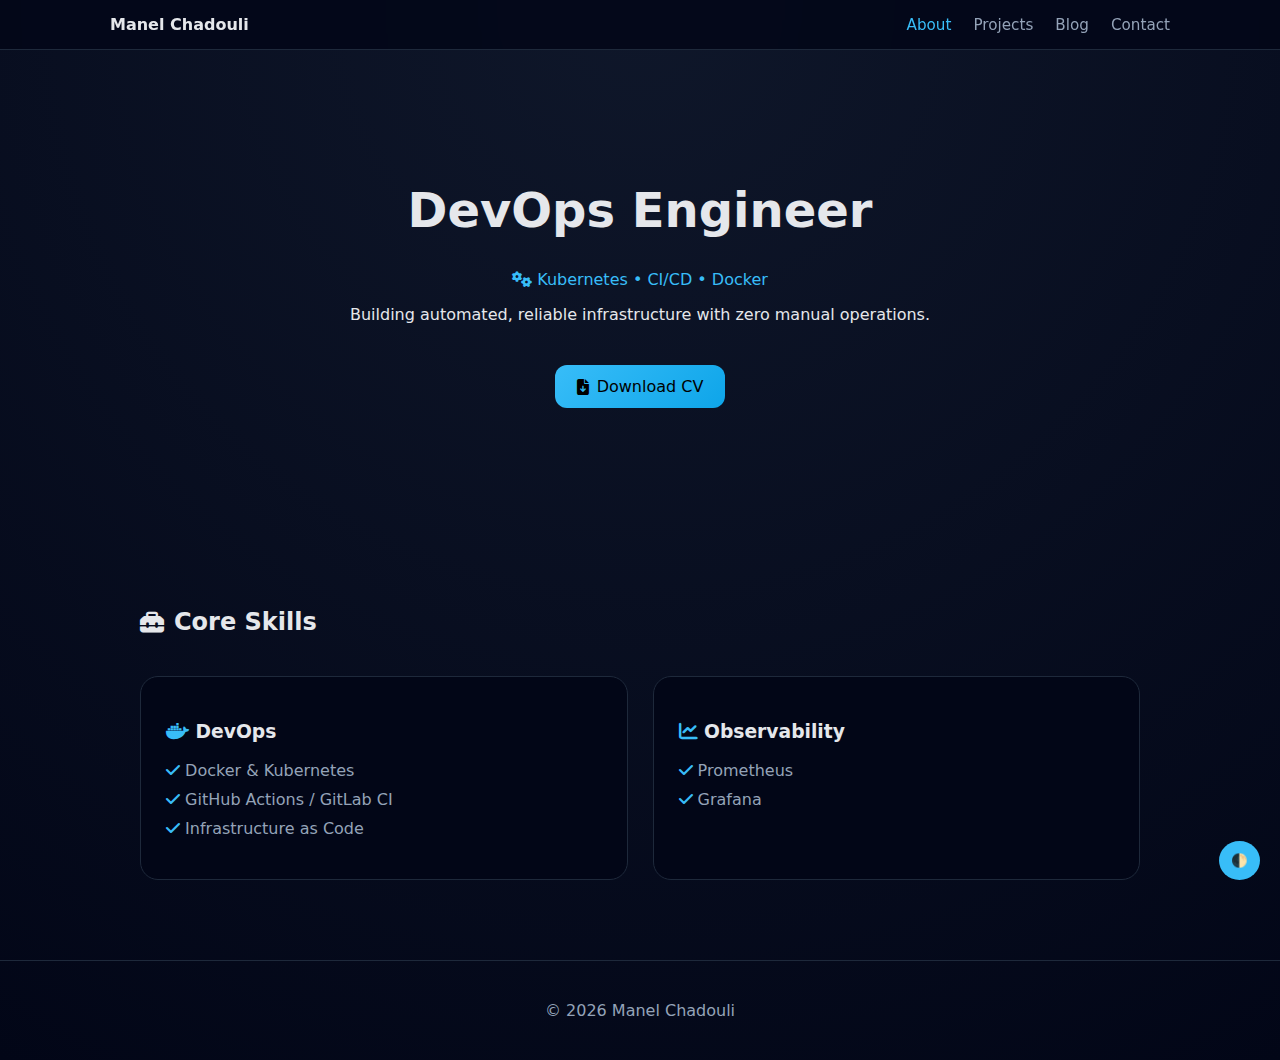
<file: docs/index.html>
<!DOCTYPE html>
<html lang="en">
<head>
<meta charset="UTF-8">
<title>Manel Chadouli | DevOps Engineer</title>
<meta name="viewport" content="width=device-width, initial-scale=1">
<link rel="stylesheet" href="styles.css">
<link rel="stylesheet" href="https://cdnjs.cloudflare.com/ajax/libs/font-awesome/6.5.0/css/all.min.css">
</head>
<body>

<nav class="navbar">
  <div class="nav-container">
    <strong>Manel Chadouli</strong>
    <ul>
      <li><a class="active" href="index.html">About</a></li>
      <li><a href="projects.html">Projects</a></li>
      <li><a href="blog.html">Blog</a></li>
      <li><a href="contact.html">Contact</a></li>
    </ul>
    
  </div>
</nav>

<header class="hero">
  <h1>DevOps Engineer</h1>
  <p class="subtitle"><i class="fa-solid fa-gears"></i> Kubernetes • CI/CD • Docker</p>
  <p>Building automated, reliable infrastructure with zero manual operations.</p>
  <a class="btn" href="assets/ManelChadouliCV.pdf" download>
    <i class="fa-solid fa-file-arrow-down"></i> Download CV
  </a>
</header>

<section class="section">
  <div class="container">
    <h2><i class="fa-solid fa-toolbox"></i> Core Skills</h2>
    <div class="grid">
      <div class="card">
        <h3><i class="fa-brands fa-docker"></i> DevOps</h3>
        <ul>
          <li><i class="fa-solid fa-check"></i> Docker & Kubernetes</li>
          <li><i class="fa-solid fa-check"></i> GitHub Actions / GitLab CI</li>
          <li><i class="fa-solid fa-check"></i> Infrastructure as Code</li>
        </ul>
      </div>
      <div class="card">
        <h3><i class="fa-solid fa-chart-line"></i> Observability</h3>
        <ul>
          <li><i class="fa-solid fa-check"></i> Prometheus</li>
          <li><i class="fa-solid fa-check"></i> Grafana</li>
        </ul>
      </div>
    </div>
  </div>
</section>

<button class="theme-toggle" onclick="document.body.classList.toggle('light')">🌓</button>

<footer class="footer">© 2026 Manel Chadouli</footer>
</body>
</html>
</file>
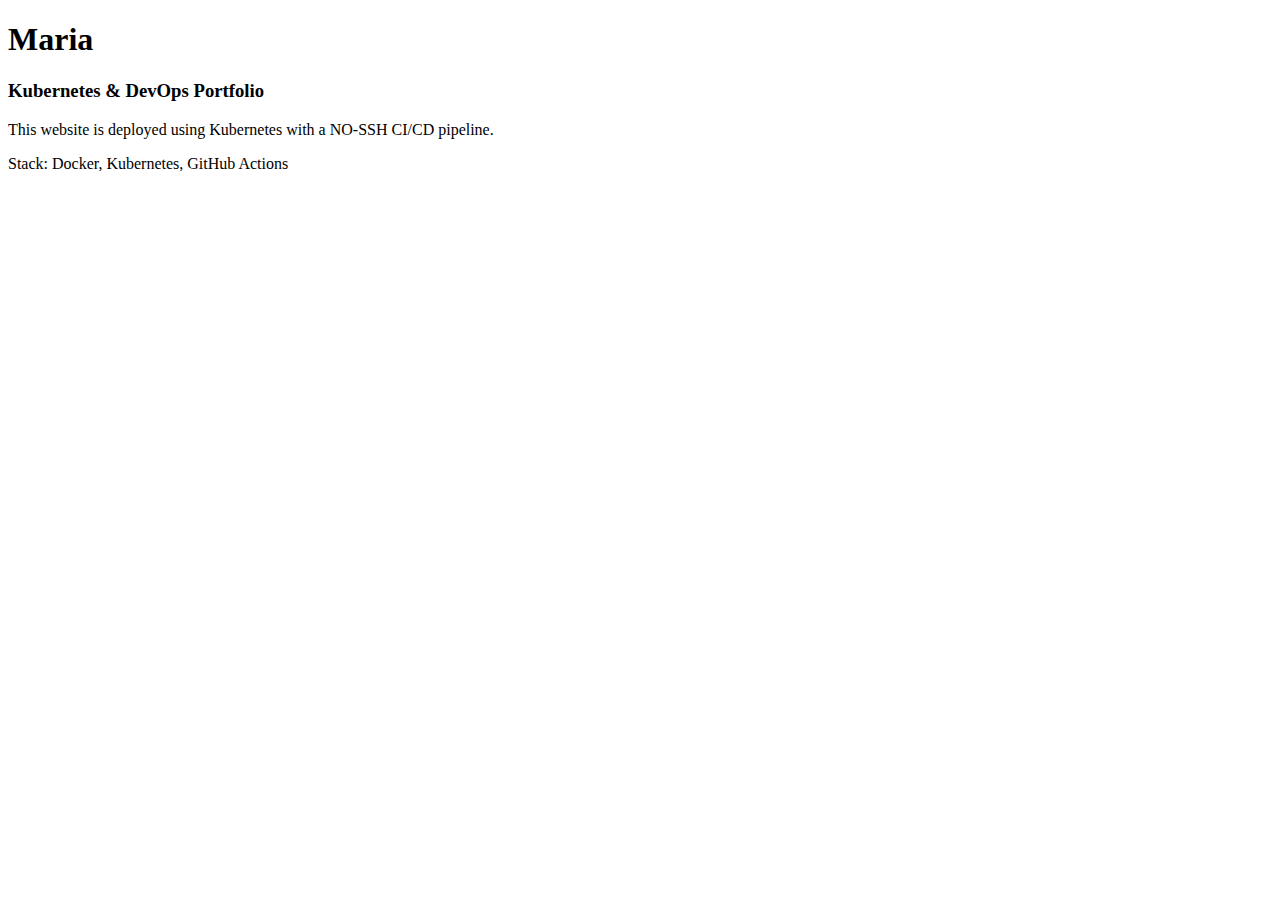
<file: website/index.html>
<!DOCTYPE html>
<html>
<head>
  <title>Maria | DevOps Portfolio</title>
</head>
<body>
  <h1>Maria</h1>
  <h3>Kubernetes & DevOps Portfolio</h3>

  <p>
    This website is deployed using Kubernetes
    with a NO-SSH CI/CD pipeline.
  </p>

  <p>
    Stack: Docker, Kubernetes, GitHub Actions
  </p>
</body>
</html>
</file>
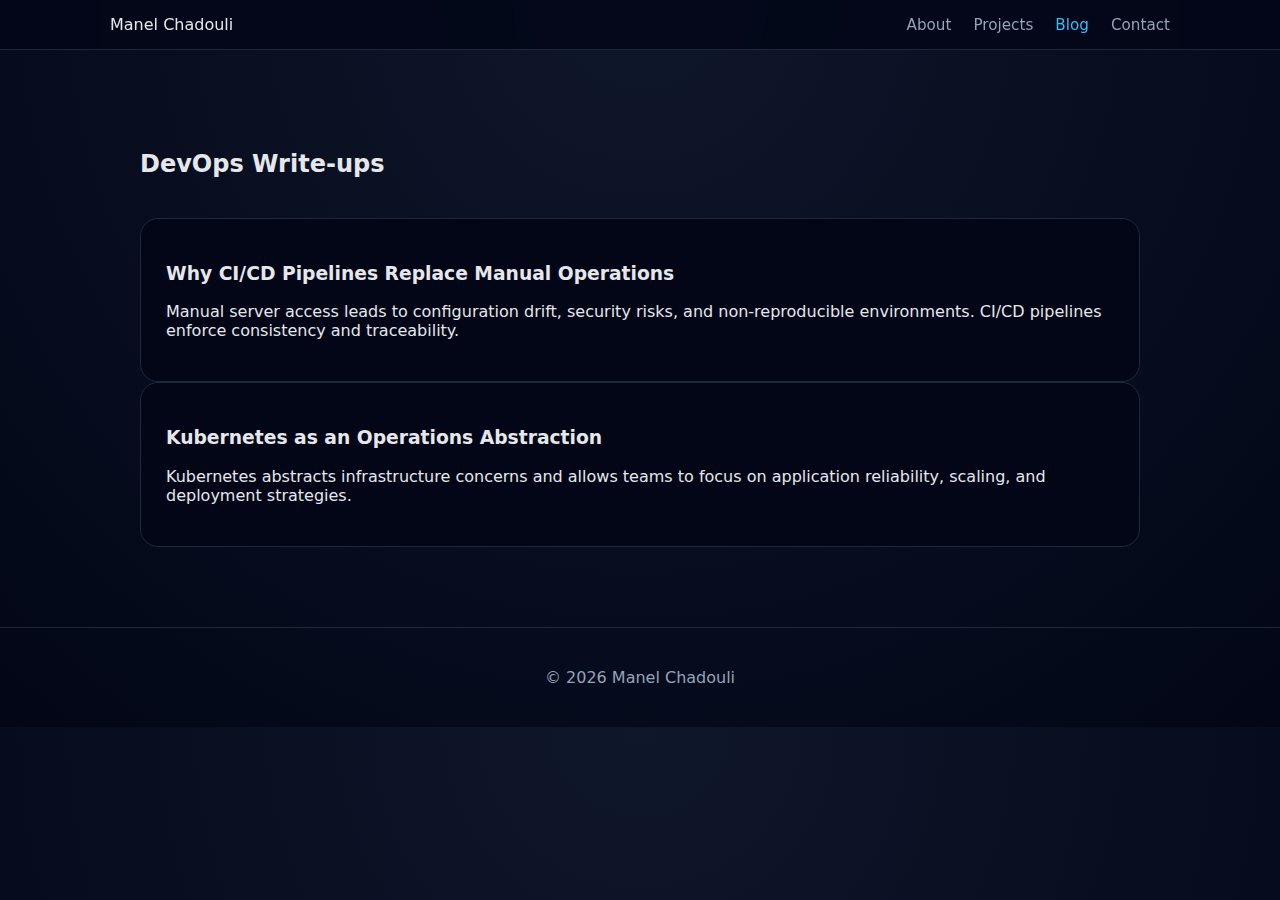
<file: docs/blog.html>
<!DOCTYPE html>
<html lang="en">
<head>
  <meta charset="UTF-8">
  <meta name="viewport" content="width=device-width, initial-scale=1.0">
  <title>Blog | Manel Chadouli</title>
  <link rel="stylesheet" href="styles.css">
  <link rel="stylesheet" href="https://cdnjs.cloudflare.com/ajax/libs/font-awesome/6.5.0/css/all.min.css">

</head>
<body>

<nav class="navbar">
  <div class="nav-container">
    <span class="logo">Manel Chadouli</span>
    <ul>
      <li><a href="index.html">About</a></li>
      <li><a href="projects.html">Projects</a></li>
      <li><a class="active" href="blog.html">Blog</a></li>
      <li><a href="contact.html">Contact</a></li>
    </ul>
    
  </div>
</nav>

<section class="section">
  <div class="container">
    <h2>DevOps Write-ups</h2>

    <article class="post">
      <h3>Why CI/CD Pipelines Replace Manual Operations</h3>
      <p>
        Manual server access leads to configuration drift,
        security risks, and non-reproducible environments.
        CI/CD pipelines enforce consistency and traceability.
      </p>
    </article>

    <article class="post">
      <h3>Kubernetes as an Operations Abstraction</h3>
      <p>
        Kubernetes abstracts infrastructure concerns
        and allows teams to focus on application reliability,
        scaling, and deployment strategies.
      </p>
    </article>
  </div>
</section>

<footer class="footer">
  © 2026 Manel Chadouli
</footer>

</body>
</html>
</file>
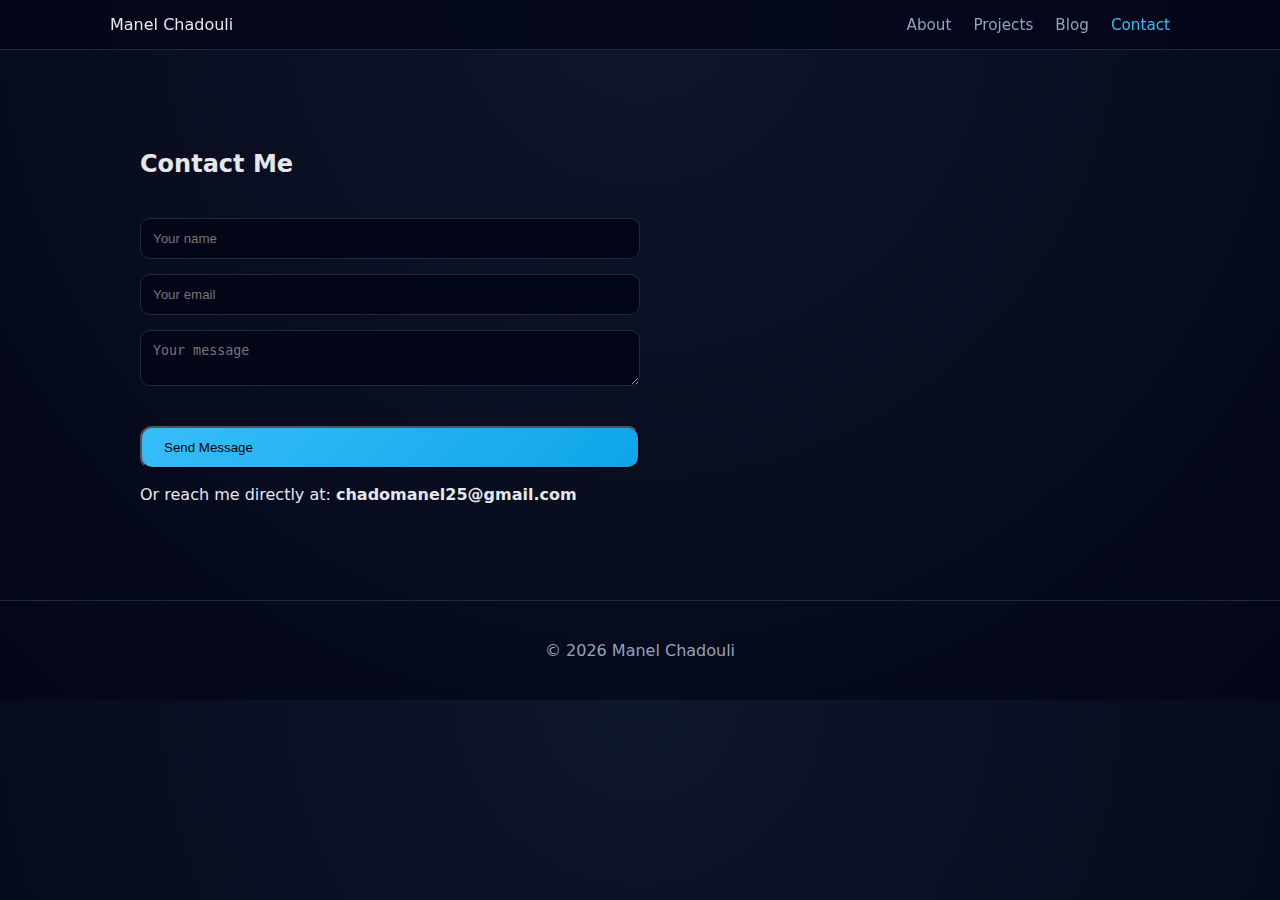
<file: docs/contact.html>
<!DOCTYPE html>
<html lang="en">
<head>
  <meta charset="UTF-8">
  <meta name="viewport" content="width=device-width, initial-scale=1.0">
  <title>Contact | Manel Chadouli</title>
  <link rel="stylesheet" href="styles.css">
  <link rel="stylesheet" href="https://cdnjs.cloudflare.com/ajax/libs/font-awesome/6.5.0/css/all.min.css">
</head>
<body>

<nav class="navbar">
  <div class="nav-container">
    <span class="logo">Manel Chadouli</span>
    <ul>
      <li><a href="index.html">About</a></li>
      <li><a href="projects.html">Projects</a></li>
      <li><a href="blog.html">Blog</a></li>
      <li><a class="active" href="contact.html">Contact</a></li>
    </ul>
    
  </div>
</nav>

<section class="section">
  <div class="container">
    <h2>Contact Me</h2>

    <form action="https://formspree.io/f/mqearkzv" method="POST" class="contact-form">
      <input type="text" name="name" placeholder="Your name" required>
      <input type="email" name="email" placeholder="Your email" required>
      <textarea name="message" placeholder="Your message" required></textarea>
      <button type="submit" class="btn">Send Message</button>
    </form>

    <p class="note">
      Or reach me directly at: <strong>chadomanel25@gmail.com</strong>
    </p>
  </div>
</section>

<footer class="footer">
  © 2026 Manel Chadouli
</footer>

</body>
</html>
</file>
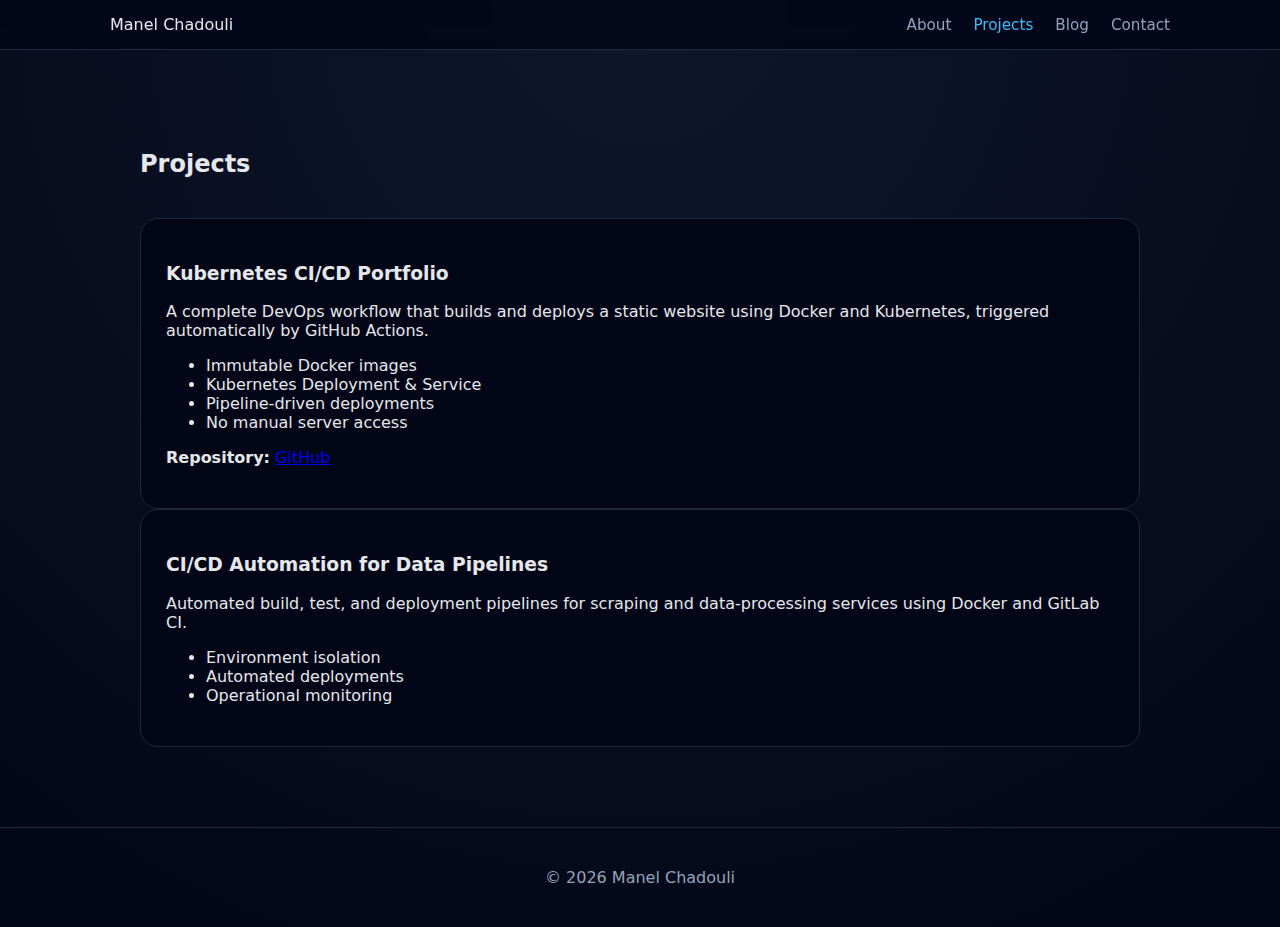
<file: docs/projects.html>
<!DOCTYPE html>
<html lang="en">
<head>
  <meta charset="UTF-8">
  <meta name="viewport" content="width=device-width, initial-scale=1.0">
  <title>Projects | Manel Chadouli</title>
  <link rel="stylesheet" href="styles.css">
  <link rel="stylesheet" href="https://cdnjs.cloudflare.com/ajax/libs/font-awesome/6.5.0/css/all.min.css">

</head>
<body>

<nav class="navbar">
  <div class="nav-container">
    <span class="logo">Manel Chadouli</span>
    <ul>
      <li><a href="index.html">About</a></li>
      <li><a class="active" href="projects.html">Projects</a></li>
      <li><a href="blog.html">Blog</a></li>
      <li><a href="contact.html">Contact</a></li>
    </ul>
    
  </div>
</nav>

<section class="section">
  <div class="container">
    <h2>Projects</h2>

    <div class="project">
      <h3>Kubernetes CI/CD Portfolio</h3>
      <p>
        A complete DevOps workflow that builds and deploys a static website
        using Docker and Kubernetes, triggered automatically by GitHub Actions.
      </p>

      <ul>
        <li>Immutable Docker images</li>
        <li>Kubernetes Deployment & Service</li>
        <li>Pipeline-driven deployments</li>
        <li>No manual server access</li>
      </ul>

      <p>
        <strong>Repository:</strong>
        <a href="https://github.com/manelchadouli/manelchadouli" target="_blank">
          GitHub
        </a>
      </p>
    </div>

    <div class="project">
      <h3>CI/CD Automation for Data Pipelines</h3>
      <p>
        Automated build, test, and deployment pipelines for scraping
        and data-processing services using Docker and GitLab CI.
      </p>

      <ul>
        <li>Environment isolation</li>
        <li>Automated deployments</li>
        <li>Operational monitoring</li>
      </ul>
    </div>

  </div>
</section>

<footer class="footer">
  © 2026 Manel Chadouli
</footer>

</body>
</html>
</file>
<file: docs/styles.css>
:root {
  --bg-dark: #0b1220;
  --bg-light: #f8fafc;
  --card-dark: #020617;
  --card-light: #ffffff;
  --accent: #38bdf8;
  --accent-soft: rgba(56,189,248,.15);
  --text-dark: #e5e7eb;
  --text-light: #020617;
  --muted: #94a3b8;
}

* { box-sizing: border-box; }

body {
  margin: 0;
  font-family: Inter, system-ui, sans-serif;
  background: radial-gradient(circle at top, #0f172a, #020617);
  color: var(--text-dark);
  transition: .3s;
}

body.light {
  background: #f8fafc;
  color: var(--text-light);
}

/* NAVBAR */
.navbar {
  position: sticky;
  top: 0;
  background: rgba(2,6,23,.85);
  backdrop-filter: blur(10px);
  border-bottom: 1px solid #1e293b;
  z-index: 10;
}

.nav-container {
  max-width: 1100px;
  margin: auto;
  padding: 15px 20px;
  display: flex;
  justify-content: space-between;
  align-items: center;
}

.navbar ul {
  list-style: none;
  display: flex;
  gap: 22px;
  margin: 0;
  padding: 0;
}

.navbar a {
  color: var(--muted);
  text-decoration: none;
  font-size: .95rem;
}

.navbar a.active,
.navbar a:hover { color: var(--accent); }

/* HERO */
.hero {
  max-width: 900px;
  margin: auto;
  padding: 100px 20px;
  text-align: center;
  animation: fadeUp 1s ease forwards;
}

.hero h1 { font-size: 3rem; }

.subtitle { color: var(--accent); }

.btn {
  display: inline-flex;
  align-items: center;
  gap: 8px;
  margin-top: 25px;
  padding: 12px 22px;
  background: linear-gradient(135deg, var(--accent), #0ea5e9);
  color: black;
  border-radius: 12px;
  text-decoration: none;
  font-weight: 500;
  transition: .3s;
}

.btn:hover {
  transform: translateY(-3px);
  box-shadow: 0 15px 30px var(--accent-soft);
}

/* SECTIONS */
.section { padding: 80px 20px; }
.container { max-width: 1000px; margin: auto; }

h2 {
  display: flex;
  align-items: center;
  gap: 10px;
  margin-bottom: 40px;
}

/* CARDS */
.grid {
  display: grid;
  grid-template-columns: repeat(auto-fit, minmax(260px,1fr));
  gap: 25px;
}

.card, .project, .post {
  background: var(--card-dark);
  border: 1px solid #1e293b;
  border-radius: 18px;
  padding: 25px;
  animation: fadeUp .8s ease forwards;
  transition: .3s;
}

.card:hover, .project:hover {
  transform: translateY(-6px);
  box-shadow: 0 20px 40px rgba(0,0,0,.4);
}

.card ul { list-style: none; padding: 0; }
.card li { color: var(--muted); margin-bottom: 10px; }

.card i { color: var(--accent); }

/* CONTACT */
.contact-form {
  max-width: 500px;
  display: grid;
  gap: 15px;
}

input, textarea {
  background: #020617;
  border: 1px solid #1e293b;
  padding: 12px;
  border-radius: 10px;
  color: var(--text-dark);
}

/* SVG */
.diagram {
  width: 100%;
  margin-top: 40px;
}

.diagram rect {
  fill: none;
  stroke: var(--accent);
  stroke-width: 2;
}

.diagram text {
  fill: var(--text-dark);
  text-anchor: middle;
  dominant-baseline: middle;
}

/* FOOTER */
.footer {
  text-align: center;
  padding: 40px;
  border-top: 1px solid #1e293b;
  color: var(--muted);
}

/* TOGGLES */
.theme-toggle {
  position: fixed;
  bottom: 20px;
  right: 20px;
  background: var(--accent);
  border: none;
  padding: 12px;
  border-radius: 50%;
  cursor: pointer;
}

/* ANIMATION */
@keyframes fadeUp {
  from { opacity: 0; transform: translateY(20px); }
  to { opacity: 1; transform: translateY(0); }
}
</file>
